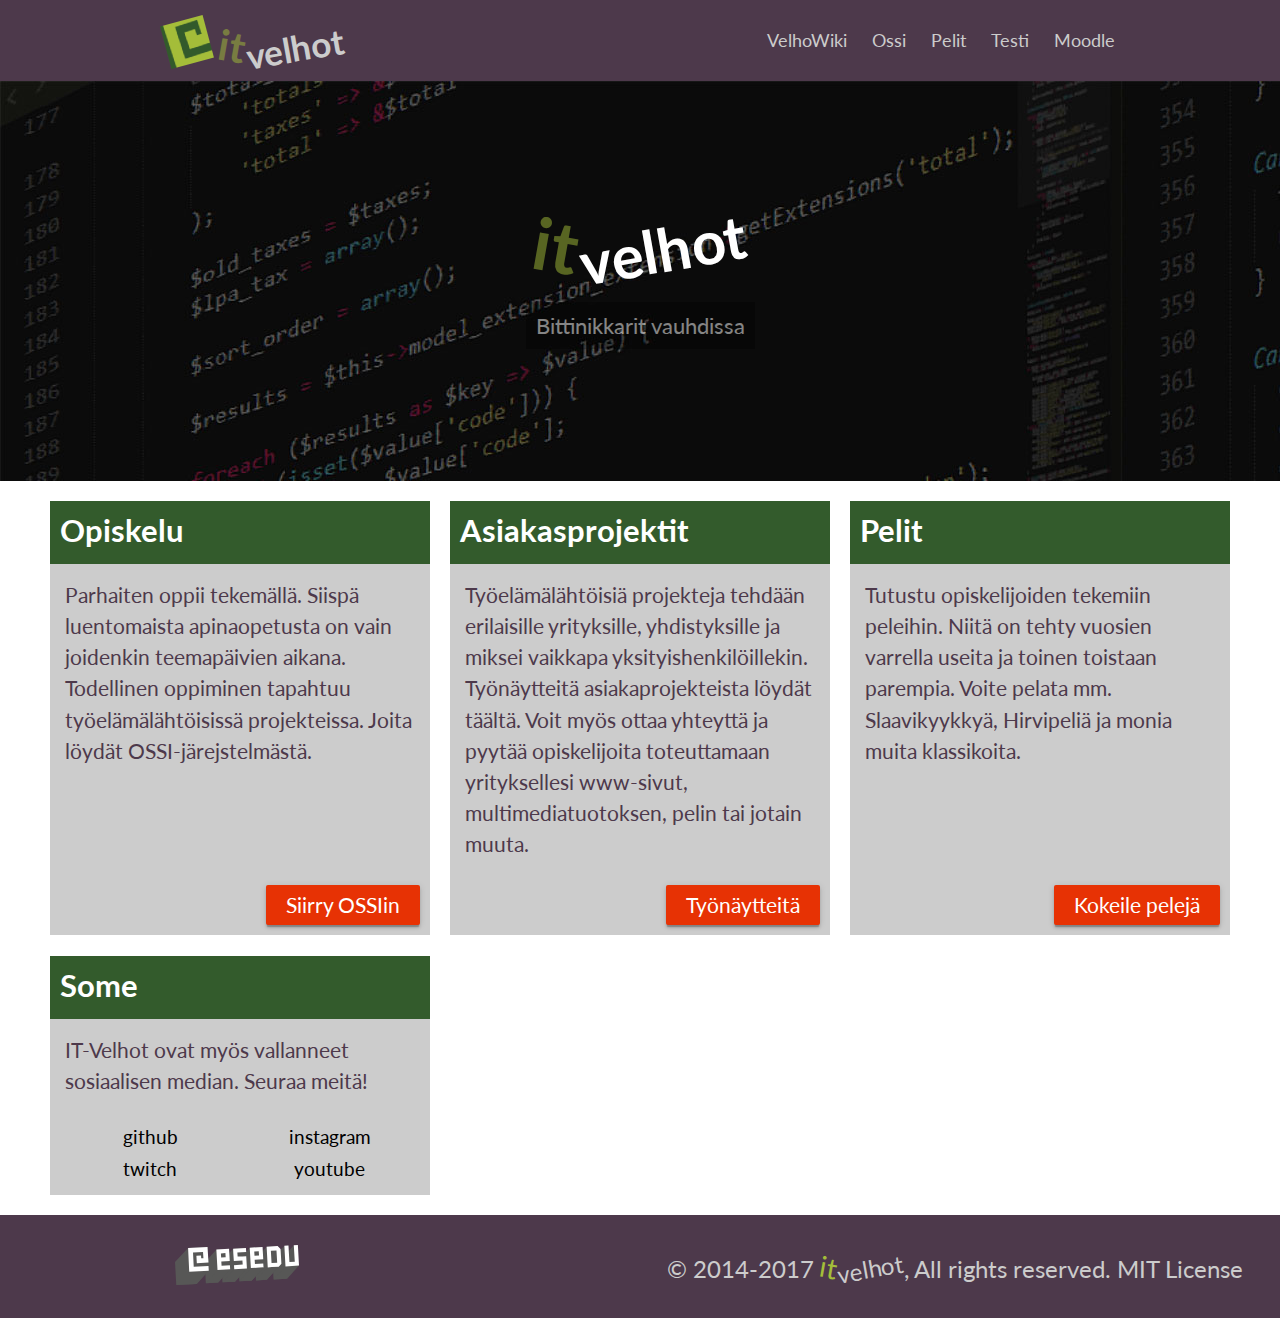
<file: index.html>
<!DOCTYPE html>
<html lang="fi">
  <head>
    <meta charset="utf-8">
    <meta name="viewport" content="width=device-width">
    <meta name="description" content="Datamonnit, datanomi, esedu">
    <meta name="viewport" content="width=device-width, initial-scale=1.0">
    <meta name="keywords" content="datamonnit, datanomi, esedu">
    <link href="https://fonts.googleapis.com/icon?family=Material+Icons" rel="stylesheet">
    
    <link rel="stylesheet" href="https://use.fontawesome.com/releases/v5.3.1/css/all.css" integrity="sha384-mzrmE5qonljUremFsqc01SB46JvROS7bZs3IO2EmfFsd15uHvIt+Y8vEf7N7fWAU" crossorigin="anonymous">
    <link href="https://fonts.googleapis.com/css?family=Lato" rel="stylesheet">
    <link href="https://fonts.googleapis.com/css?family=Roboto+Condensed" rel="stylesheet">
    <link rel="icon" href="assets/img/esedu_favico.png" type="image/png">
    <title> - it-velhot | Joku oppilaitos - </title>
    <link rel="stylesheet" href="assets/css/mobile-style.css">
  </head>
  <body>
    <div class="wrapper">
      <header class="row heading">
        <div class="container">
          <div class="branding">
              <a href="#">
                <img class="heading-img" src="./assets/img/esedu_favico.png" style="" alt="Esedu Favicon"/>
                <h1 class="heading-img"><span class="highlight pulse">it</span><span class="logo-pulse lowlight"> velhot</span></h1>
              </a>
          </div>
          <nav class="icon"><a href="javascript:void(0);" onclick="blockToggle('topnav')">&#9776;</a></nav>
          <nav id="topnav" class="topnav">
            <ul>
                <li class=""><a href="https://it.esedu.fi/w" target="_blank">VelhoWiki</a></li>
                <li class=""><a href="https://ossi.esedu.fi" target="_blank">Ossi</a></li>
                <li class=""><a href="./pelit.html">Pelit</a></li>
                <li class=""><a href="./testi.html">Testi</a></li>
                <li class=""><a href="http://moodle.esedu.fi/moodle/" target="_blank">Moodle</a></li>
                    <!--
                      <li  class="dropdown">
                      <a href="javascript:void(0)" onclick="childToggle(this)" class="drop-btn">Ryhmät &nbsp;</a>
                        <ul class="dropdown-content">
                          <li><a href="#">Ohjelmistotuotanto</a></li>
                          <li><a href="#">Käytöntuki</a></li>
                        </ul>
                      </li>
                    -->
                    <!--
                      <li  class="tab6"><a href="#">Kuvia</a></li>
                      <li  class="tab6"><a href="#">Some</a></li>
                    </ul>
                  -->
            </ul>
          </nav>
        </div>
      </header>
  
      <section id="showcase" class="index">
          <div class="container">
              <h1><span class="highlight pulse">it</span><span class="lowlight">velhot</span></h1>
              <p class="pulse"><span class="dark_bg">Bittinikkarit vauhdissa</span></p>
          </div>
      </section>

      <main class="ruudukko">
        <section>
            <h2>Opiskelu</h2>
            <div>
              <p>
                Parhaiten oppii tekemällä. Siispä luentomaista apinaopetusta on vain joidenkin teemapäivien aikana. Todellinen oppiminen tapahtuu työelämälähtöisissä projekteissa. Joita löydät OSSI-järejstelmästä.
              </p>
            </div>
            <p class="more"><a class="btn" href="https://ossi.esedu.fi">Siirry OSSIin</a></p>
        </section>
        <section>
          <h2>Asiakasprojektit</h2>
          <div>
            <p>
              Työelämälähtöisiä projekteja tehdään erilaisille yrityksille, yhdistyksille ja miksei vaikkapa yksityishenkilöillekin. Työnäytteitä asiakaprojekteista löydät täältä. Voit myös ottaa yhteyttä ja pyytää opiskelijoita toteuttamaan yrityksellesi www-sivut, multimediatuotoksen, pelin tai jotain muuta.
            </p>
          </div>
          <p class="more"><a class="btn">Työnäytteitä</a></p>
      </section>
        <section>
            <h2>Pelit</h2>
            <div>
              <p>
                Tutustu opiskelijoiden tekemiin peleihin. Niitä on tehty vuosien varrella useita ja toinen toistaan parempia. Voite pelata mm. Slaavikyykkyä, Hirvipeliä ja monia muita klassikoita.
              </p>
            </div>
            <p class="more"><a class="btn" href="./pelit.html">Kokeile pelejä</a></p>
        </section>
        
        <section>
            <h2>Some</h2>
            <div>
              <p>
                IT-Velhot ovat myös vallanneet sosiaalisen median. Seuraa meitä!
              </p>
              <div class="some">
                <a href="https://www.github.com/datamonnit/">
                  <i class="fab fa-github"></i>
                  <span>github</span>
                </a>
                <a href="https://www.instagram.com/datamonni/">
                  <i class="fab fa-instagram"></i>
                  <span>instagram</span>
                </a>
                <a href="https://twitch.tv/codingesedu" target="_blank">
                  <i class="fab fa-twitch"></i>
                  <span>twitch</span>
                </a>  
                <a href="https://www.youtube.com/channel/UCwDwx63XPM27Wz66mrq5-hw" target="_blank">
                  <i class="fab fa-youtube"></i>
                  <span>youtube</span>
                </a>
              </div>

            </div>
        </section>

        
      </main>
    </div>

      
    <footer>
      <ul>
        <li>
          <a href="https://www.esedu.fi">
            <img src="assets/img/esedu_gray.svg" data-no-retina="true" alt="youtube-logo" style="height: 40px; ">
          </a>
        </li>
        <li>
          <a href="https://www.github.com/datamonnit/">
            <i class="fab fa-github"></i>
          </a>
        </li>
        <li>
          <a href="https://www.instagram.com/datamonni/">
            <i class="fab fa-instagram"></i>
          </a>
        </li>
        <li>
            <a href="https://twitch.tv/codingesedu" target="_blank">
              <i class="fab fa-twitch"></i>
            </a> 
        </li>
        <li>
          <a href="https://www.youtube.com/channel/UCwDwx63XPM27Wz66mrq5-hw" target="_blank">
            <i class="fab fa-youtube"></i>
          </a>
        </li>
      </ul>
      <div>
          <p class="copy">© 2014-2017 <span class="highlight">it</span><span class="lowlight">velhot</span>, All rights reserved. MIT License</p>
      </div>
    </footer>

  </body>
  <script src="assets/js/main.js"></script>
</html>
</file>
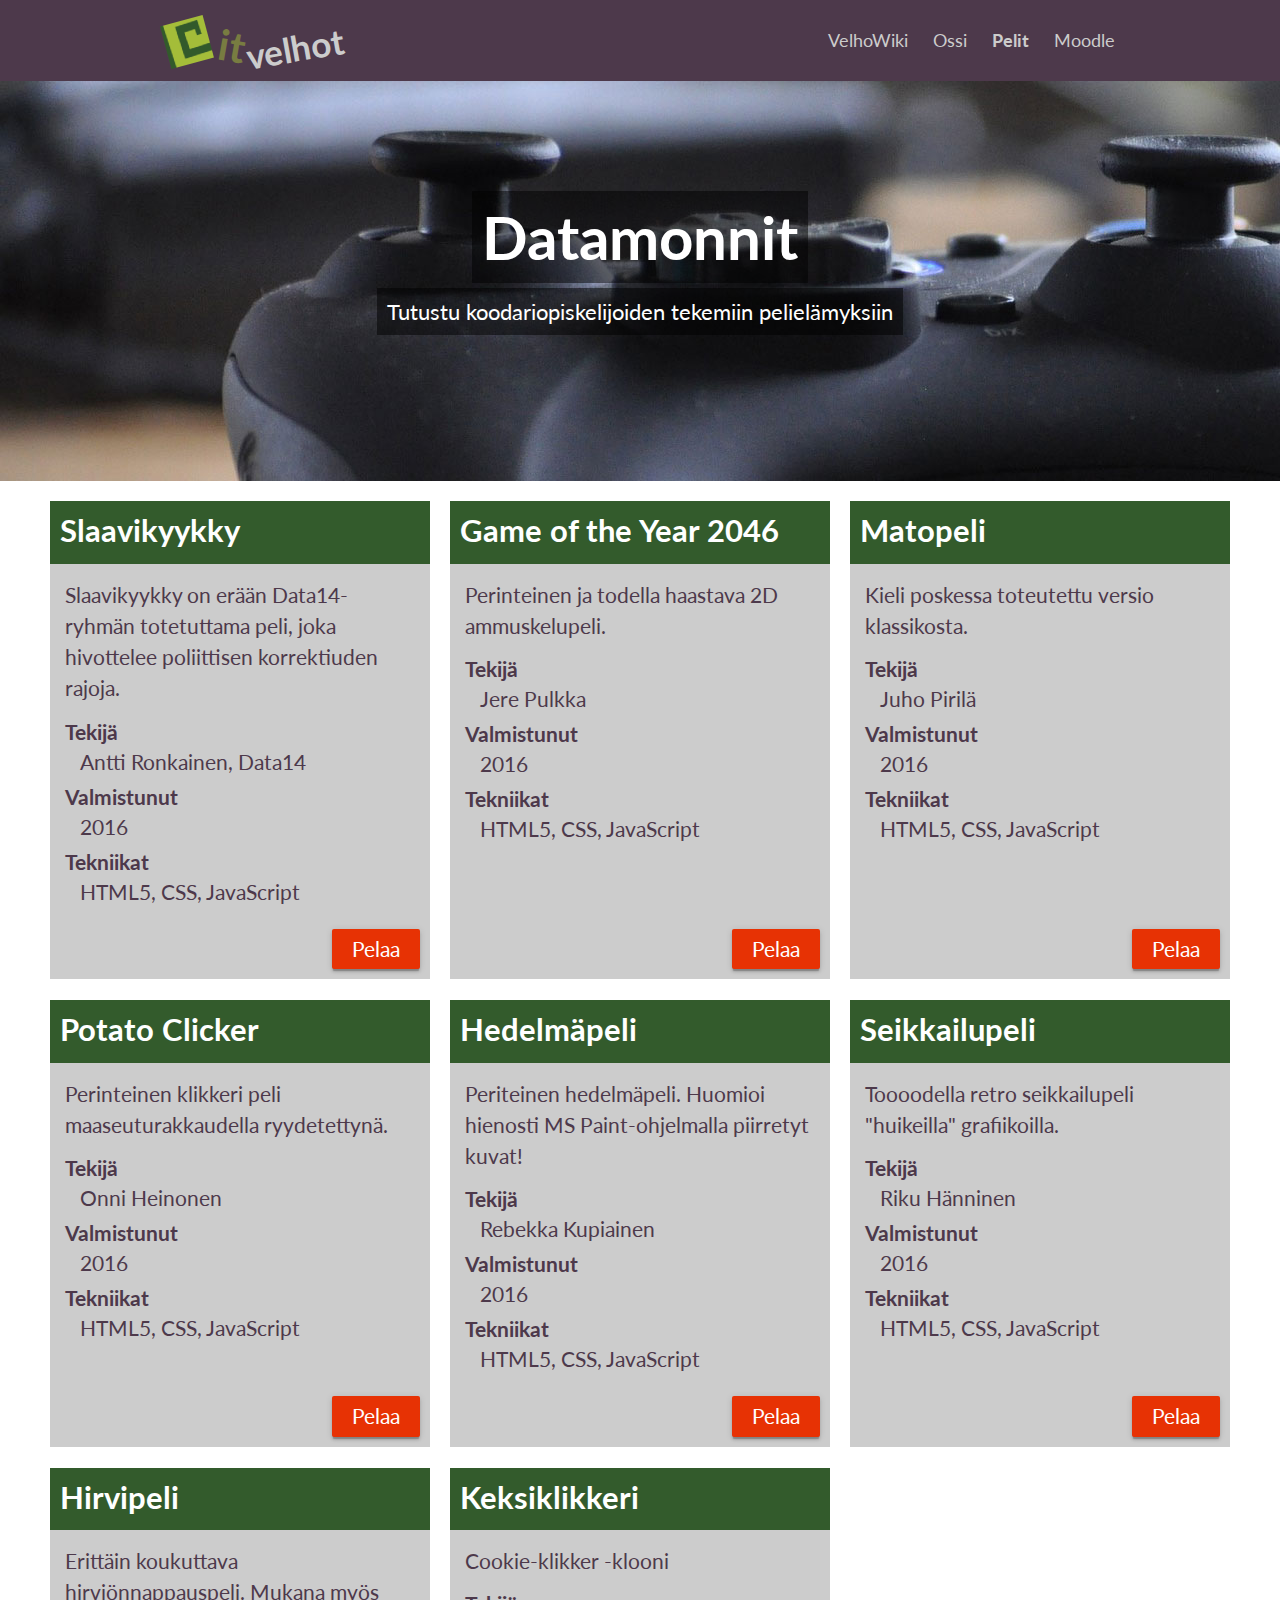
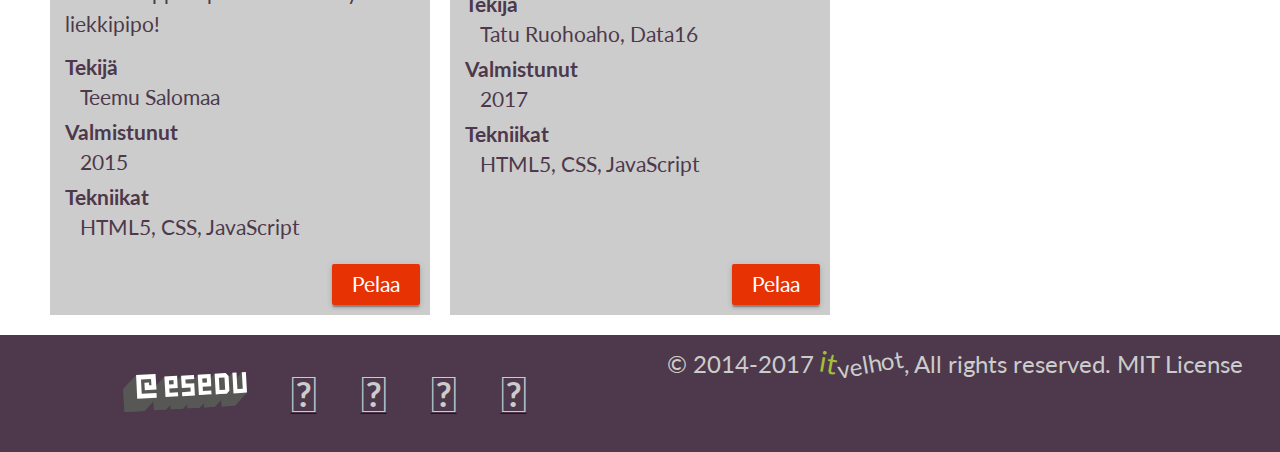
<file: pelit.html>
<!DOCTYPE html>
<html>
  <head>
    <meta charset="utf-8">
    <meta name="viewport" content="width=device-width">
    <meta name="description" content="Datamonnit, datanomi, esedu">
    <meta name="viewport" content="width=device-width, initial-scale=1.0">
    <meta name="keywords" content="datamonnit, datanomi, esedu">
    <link href="https://fonts.googleapis.com/icon?family=Material+Icons" rel="stylesheet">
    <link rel="stylesheet" href="https://cdnjs.cloudflare.com/ajax/libs/font-awesome/4.7.0/css/font-awesome.min.css">
    <link href="https://fonts.googleapis.com/css?family=Lato" rel="stylesheet">
    <link href="https://fonts.googleapis.com/css?family=Roboto+Condensed" rel="stylesheet">
    <link rel="icon" href="./assets/img/esedu_favico.png" type="image/png">
    <title> - IT-nerot | Esedu - </title>
    <link rel="stylesheet" href="./assets/css/mobile-style.css">
  </head>
  <body>
    <div class="wrapper">
      <header class="row heading">
        <div class="container">
          <div class="branding">
            <a href="./index.html">
              <img class="heading-img" src="./assets/img/esedu_favico.png" style="" alt="Esedu Favicon"/>
              <h1 class="heading-img"><span class="highlight pulse">it</span><span class="logo-pulse lowlight"> velhot</span></h1>
            </a>
          </div>
          <nav class="icon"><a href="javascript:void(0);" onclick="blockToggle('topnav')">&#9776;</a></nav>
          <nav id="topnav" class="topnav">
            <ul>
              <li class=""><a href="https://it.esedu.fi/w" target="_new">VelhoWiki</a></li>
              <li class=""><a href="https://ossi.esedu.fi" target="_new">Ossi</a></li>
              <li class="active"><a href="../pelit.html">Pelit</a></li>
              <li class=""><a href="http://moodle.esedu.fi/moodle/" target="_new">Moodle</a></li>
            <!--
              <li  class="dropdown">
              <a href="javascript:void(0)" onclick="childToggle(this)" class="drop-btn">Ryhmät &nbsp;</a>
                 <ul class="dropdown-content">
                   <li><a href="#">Ohjelmistotuotanto</a></li>
                   <li><a href="#">Käytöntuki</a></li>
                 </ul>
              </li>
            -->
            <!--
              <li  class="tab6"><a href="#">Kuvia</a></li>
              <li  class="tab6"><a href="#">Some</a></li>
            </ul>
          -->
          </nav>
        </div>
      </header>
  
      <section id="showcase" class="games">
          <div class="container">
              <h1><span class="dark_bg">Datamonnit</span></h1>
              <p><span class="dark_bg">Tutustu koodariopiskelijoiden tekemiin pelielämyksiin</span></p>
          </div>
      </section>

      <main class="ruudukko">
        <section>
          <h2>Slaavikyykky</h2>
          <div>
            <p>
              Slaavikyykky on erään Data14-ryhmän totetuttama peli, joka hivottelee poliittisen korrektiuden rajoja. 
            </p>
            <dl>
              <dt>Tekijä</dt><dd>Antti Ronkainen, Data14</dd>
              <dt>Valmistunut</dt><dd> 2016</dd>
              <dt>Tekniikat</dt><dd>HTML5, CSS, JavaScript</dd>
            </dl> 
          </div>
          <p class="more"><a class="btn" target="_new" href="../pelit/slaavikyykky/">Pelaa</a></p>
        </section>
        <section>
          <h2>Game of the Year 2046</h2>
          <div>
            <p>
              Perinteinen ja todella haastava 2D ammuskelupeli. 
            </p>
            <dl>
              <dt>Tekijä</dt><dd>Jere Pulkka</dd>
              <dt>Valmistunut</dt><dd>2016</dd>
              <dt>Tekniikat</dt><dd>HTML5, CSS, JavaScript</dd>
            </dl>
          </div>
          <p class="more"><a class="btn" target="_new" href="../pelit/game_of_the_year/pelaus.html">Pelaa</a></p>
        </section>
        <section>
          <h2>Matopeli</h2>
          <div>
            <p>
              Kieli poskessa toteutettu versio klassikosta. 
            </p>
            <dl>
                <dt>Tekijä</dt><dd>Juho Pirilä</dd>
                <dt>Valmistunut</dt><dd>2016</dd>
                <dt>Tekniikat</dt><dd>HTML5, CSS, JavaScript</dd>
              </dl>
          </div>
          <p class="more"><a class="btn" target="_new" href="../pelit/matopeli/snake.html">Pelaa</a></p>
        </section>
        <section>
          <h2>Potato Clicker</h2>
          <div>
            <p>
            Perinteinen klikkeri peli maaseuturakkaudella ryydetettynä.
            </p>
            <dl>
              <dt>Tekijä</dt><dd>Onni Heinonen</dd>
              <dt>Valmistunut</dt><dd>2016</dd>
              <dt>Tekniikat</dt><dd>HTML5, CSS, JavaScript</dd>
            </dl>
          </div>
          <p class="more"><a class="btn" target="_new" href="../pelit/potatoclicker">Pelaa</a></p>
        </section>
        <section>
          <h2>Hedelmäpeli</h2>
          <div>
            <p>
            Periteinen hedelmäpeli. Huomioi hienosti MS Paint-ohjelmalla piirretyt kuvat!
            </p>
            <dl>
              <dt>Tekijä</dt><dd>Rebekka Kupiainen</dd>
              <dt>Valmistunut</dt><dd>2016</dd>
              <dt>Tekniikat</dt><dd>HTML5, CSS, JavaScript</dd>
            </dl>
          </div>
          <p class="more"><a class="btn" target="_new" href="../pelit/hedelmapeli">Pelaa</a></p>
        </section>
        <section>
          <h2>Seikkailupeli</h2>
          <div>
            <p>
            Toooodella retro seikkailupeli "huikeilla" grafiikoilla.
            </p>
            <dl>
              <dt>Tekijä</dt><dd>Riku Hänninen</dd>
              <dt>Valmistunut</dt><dd>2016</dd>
              <dt>Tekniikat</dt><dd>HTML5, CSS, JavaScript</dd>
            </dl>
          </div>
          <p class="more"><a class="btn" target="_new" href="../pelit/adventure">Pelaa</a></p>
        </section>
        <section>
          <h2>Hirvipeli</h2>
          <div>
            <p>Erittäin koukuttava hirviönnappauspeli. Mukana myös liekkipipo!</p>
            <dl>
              <dt>Tekijä</dt><dd>Teemu Salomaa</dd>
              <dt>Valmistunut</dt><dd>2015</dd>
              <dt>Tekniikat</dt><dd>HTML5, CSS, JavaScript</dd>
            </dl> 
          </div>
          <p class="more"><a class="btn" target="_new" href="../pelit/hirvipeli">Pelaa</a></p>
        </section>
        <section>
          <h2>Keksiklikkeri</h2>
          <div>
            <p>
            Cookie-klikker -klooni
            </p>
            <dl>
              <dt>Tekijä</dt><dd>Tatu Ruohoaho, Data16</dd>
              <dt>Valmistunut</dt><dd>2017</dd>
              <dt>Tekniikat</dt><dd>HTML5, CSS, JavaScript</dd>
            </dl>
          </div>
          <p class="more"><a class="btn" target="_new" href="../pelit/keksi_klikkeri">Pelaa</a></p>
        </section>


      </main>
    </div>

      
    <footer>
        <section>
          <ul>
            <li>
              <a href="https://www.esedu.fi">
                <img src="assets/img/esedu_gray.svg" data-no-retina="true" alt="youtube-logo" style="height: 40px; ">
              </a>
            </li>
            <li>
              <a href="https://www.github.com/datamonnit/">
                <i class="fab fa-github"></i>
              </a>
            </li>
            <li>
              <a href="https://www.instagram.com/datamonni/">
                <i class="fab fa-instagram"></i>
              </a>
            </li>
            <li>
                <a href="https://twitch.tv/codingesedu" target="_new">
                  <i class="fab fa-twitch"></i>
                </a> 
            </li>
            <li>
              <a href="https://www.youtube.com/channel/UCwDwx63XPM27Wz66mrq5-hw" target="_new">
                <i class="fab fa-youtube"></i>
              </a>
            </li>
          </ul>
        </section>
        <section>
            <p class="copy">© 2014-2017 <span class="highlight">it</span><span class="lowlight">velhot</span>, All rights reserved. MIT License</p>
        </section>
      </footer>

  </body>
  <script src="./assets/js/main.js"></script>
</html>
</file>
<file: assets/css/mobile-style.css>
* {
  margin: 0; padding: 0; box-sizing: border-box;
}

html, body{
  height: 100%;
  font-family: 'Lato', sans-serif;
}

h1,h2, li a, footer, p {
  
}

.ruudukko ul {
  list-style: none;
  padding: 0;
}
.ruudukko li {
  padding-left: 1.3em;
}
.ruudukko li:before {
  content: "\f00c"; /* FontAwesome Unicode */
  font-family: FontAwesome;
  display: inline-block;
  margin-left: -1.3em; /* same as padding-left set on li */
  width: 1.3em; /* same as padding-left set on li */
}


.container {
max-width: 970px;
margin: 0 auto;
}

.highlight {
  display: inline-block;
  color: #a4be39;
  font-size: 1.2em;
  -ms-transform: rotate(10deg); 
  -webkit-transform: rotate(10deg); 
  transform: rotate(10deg);
}
.lowlight {
  display: inline-block;
  
  -ms-transform: rotate(-10deg); 
  -webkit-transform: rotate(-10deg); 
  transform: rotate(-10deg);
}


.pulse {
  -webkit-animation: pulse 3s ease-out;
  -webkit-animation-iteration-count: infinite; 
  opacity: 0.5;
}
@-webkit-keyframes pulse {
  0% { 
      opacity: 0.5;
  }
  50% { 
      opacity: 1.0;
  }
  100% { 
      opacity: 0.5;
  }
}


hr.style-two {
  border: 0;
  height: 1px;
  background-image: linear-gradient(to right, rgba(0, 0, 0, 0), rgba(0, 0, 0, 0.75), rgba(0, 0, 0, 0));
}

/* Navigointi */
.icon {
  display: none;
}

/* Mixin */
@mixin vertical-align($position: relative) {
  position: $position;
  top: 50%;
  -webkit-transform: translateY(-50%);
  -ms-transform: translateY(-50%);
  transform: translateY(-50%);
} 

.branding {
  display: block;
  float: left;
  /* @include vertical-align(); */
} 

.branding img {
  display: block;
  float: left;
  margin: 0 10px;
  height: 2.5em;
  width: auto;
  /* @include vertical-align();  */

  -ms-transform: rotate(-15deg); 
  -webkit-transform: rotate(-15deg); 
  transform: rotate(-15deg);
}

.some {
  font-size: 0.9em;
  width: 100%;
  display: grid;
  grid-template-columns: 1fr 1fr;
  padding: 10px;
  text-align: center;
}

.some i {
  font-size: 4em;
  display: block;
  clear: both;
  margin: 0 5px;
  
}

.some a {
  color: black;
  text-decoration: none;
  margin: 5px;
}

.some a:hover {
  color: #444;
}

/*******************************************
**      Navigointipalkki -tyylit          **
********************************************/
.dropdown-content {position: absolute;}

.heading {
  background-color: #4D394B;
  padding: 20px 0px;
  color: #ccc;
  font-size: 1.1em;
}

.heading a {
  color: #ccc;
  text-decoration: none;;
}
  
header h1 {
  float: left;
}
  
header nav{
  text-align: right;
  width: 100%;
  /* color: #979797; */
}
  
header nav ul li { display: inline-block; }

header li {
  margin: 0px;
  padding: 10px;
}
  
.dropdown li{
  display: block;
  padding: 10px;
  margin: 0;
} 
  
.dropdown {
  z-index: 85;
}

.dropdown-content {
  display: none;
  position: absolute;
}

.dropdown-content a {
  /* background-color: #222; */
  /* padding: 10px 10px; */
  text-decoration: none;
  display: block;
  text-align: left;
}

.dropdown-content a {
  display: block;
  margin: 0;
  padding: 0;
}

.dropdown-content li { background-color: #7F5F7C; }

.dropdown-content li:hover {background-color: #444}

.show {
  display: block;
}

nav a:hover {
  color: #fff;
}

nav li.active {
  font-weight: bold;
}

/* Showcase */
#showcase {
  min-height: 400px;
  text-align: center;
  color: #ffffff;
  padding: 100px 0;
}

.index {
  background-image: url('../img/screenofcode.jpg');
}

.games {
  background-image: url('../img/controller.jpg');
}

.staff {
  background-image: url('../img/staff.jpg');
}


#showcase h1 {
  font-size: 60px;
  margin: 20px;
}

#showcase p {
  margin: 25px;
  font-size: 22px;
}

.dark_bg {
  padding: 10px;
  background-color: rgba(0, 0, 0, 0.5);
}

/*******************************************
**      Grid Styles                       **
********************************************/
.ruudukko {
  font-size: 1.3em;
  max-width: 1200px;
  margin: 10px auto;
  display: grid;
  grid-template-columns: 1fr 1fr 1fr;
  /* grid-template-rows: 200px 200px 200px; */
  /* border: 2px solid #f76707;
  border-radius: 5px;
  background-color: #fff4e6; */
}


.ruudukko > section {
  display: grid;
  grid-template-columns: 1fr;
  grid-template-rows: 3em auto min-content;
  background-color: #ccc;
  padding: 0px;
  margin: 0.5em;
  color: #4D394B;
}
.ruudukko h2 {
  /* background-color: #2EA664; */
  background-color: #335B2C;
  padding: 10px;
  color: #fff;
}

.ruudukko p, .ruudukko ul, .ruudukko dl {
  margin: 15px;
}

.ruudukko p {
  line-height: 1.5em;
}

.ruudukko dt {
  margin-top: 10px;
  font-weight: bold;
}
.ruudukko dd {
  margin-top: 5px;
  margin-left: 15px;
}

.ruudukko .more {
  line-height: 1em;
  text-align: right; 
  margin: 0px;
}

.btn { 
  text-decoration: none;
  display: inline-block;
  padding: 10px 20px;
  background-color: rgb(231, 50, 4);
  color: #fff;
  border: none;
  margin: 10px;
  border-radius: 2px;
  box-shadow: 0 3px 3px 0 rgba(0,0,0,0.14), 0 1px 7px 0 rgba(0,0,0,0.12), 0 3px 1px -1px rgba(0,0,0,0.2); 
}

.btn:hover {
  background-color: rgb(192, 49, 24);
  box-shadow: 0 3px 3px 0 rgba(0,0,0,0.14), 0 1px 7px 0 rgba(0,0,0,0.12), 0 3px 1px -1px rgba(0,0,0,0.2); 
  color: #fff;
}

.btn:active {
  box-shadow: none;
  border:none; 
}

.ruudukko ul {
  padding: 0px 0px 0 0px;
  
}

.ruudukko ul li {
  margin-left: 0px;
  line-height: 1.3em;
}

.ruudukko li a {
  color: #325A2B;
  text-decoration: none;
}

footer {
  display: grid;
  grid-template-columns: 1fr 1fr;
  grid-auto-rows: auto;
  grid-template-areas: "a a b b";
  background-color: #4D394B;
  color: #ccc;
  margin: 10px 0 0 0;
  padding: 10px;
  text-align: center;
  vertical-align: middle;
}

footer div {
  display: flex;
  flex-direction: column;
  justify-content: center;
}

footer li {
  display: inline-block;
  margin: 20px;
}

footer i {
  font-size: 3em;
  color: #ccc;
}
footer img {
  height: 80px;
}

.copy {
  font-size: 1.5em;
  vertical-align: middle;
}


/* .dropdown:hover .dropdown-content {
  display: block;
} */


/*******************************************
**      Mobiili -tyylit                   **
********************************************/
@media screen and (max-width: 980px) {
  
  /*******************************************
  **      Mobiili-navigaatio                **
  ********************************************/
   
  .topnav ul { clear: both; }
  .topnav li { display: none; }
  .icon {
    display: block;
    padding-right: 10px;
    font-size: 1.5em;
  }
  
  .topnav.responsive {position: relative;}
  .topnav.responsive li.icon {
    position: absolute;
    right: 0;
    top: 0;
  }
  .responsive li, .responsive li a {
    float: none;
    display: block;
    text-align: left;
  }
  .dropdown-content { 
    margin-top: 15px;
    position: relative;
  }

  /*******************************************
  **      Mobiili-showcase                  **
  ********************************************/
  #showcase {
    min-height: 200px;
    padding: 20px 0;
  }


  /*******************************************
  **      Mobiili-gridi                     **
  ********************************************/
  /* Grid-styles */
  .ruudukko {
    max-width: 970px;
    margin: 0px auto;
    display: grid;
    grid-template-columns: 1fr;
    grid-template-rows: 100%;
  }
  .ruudukko > section {
    margin: 0px 0;
  }
  /*******************************************
  **      Mobiili-footer                     **
  ********************************************/
  footer {
    display: block;
    width: 100%;
    margin: 0;
  }

  footer {
    font-size: 0.8em;
  }
  

}

@media screen and (max-width: 600px) {
  footer div {
    margin: 0;
    padding: 0;
    clear: both;
  }
  footer li {
    display: block;
    width: 33%;
    float: left;
    margin: 20px 0;
  }
}
</file>
